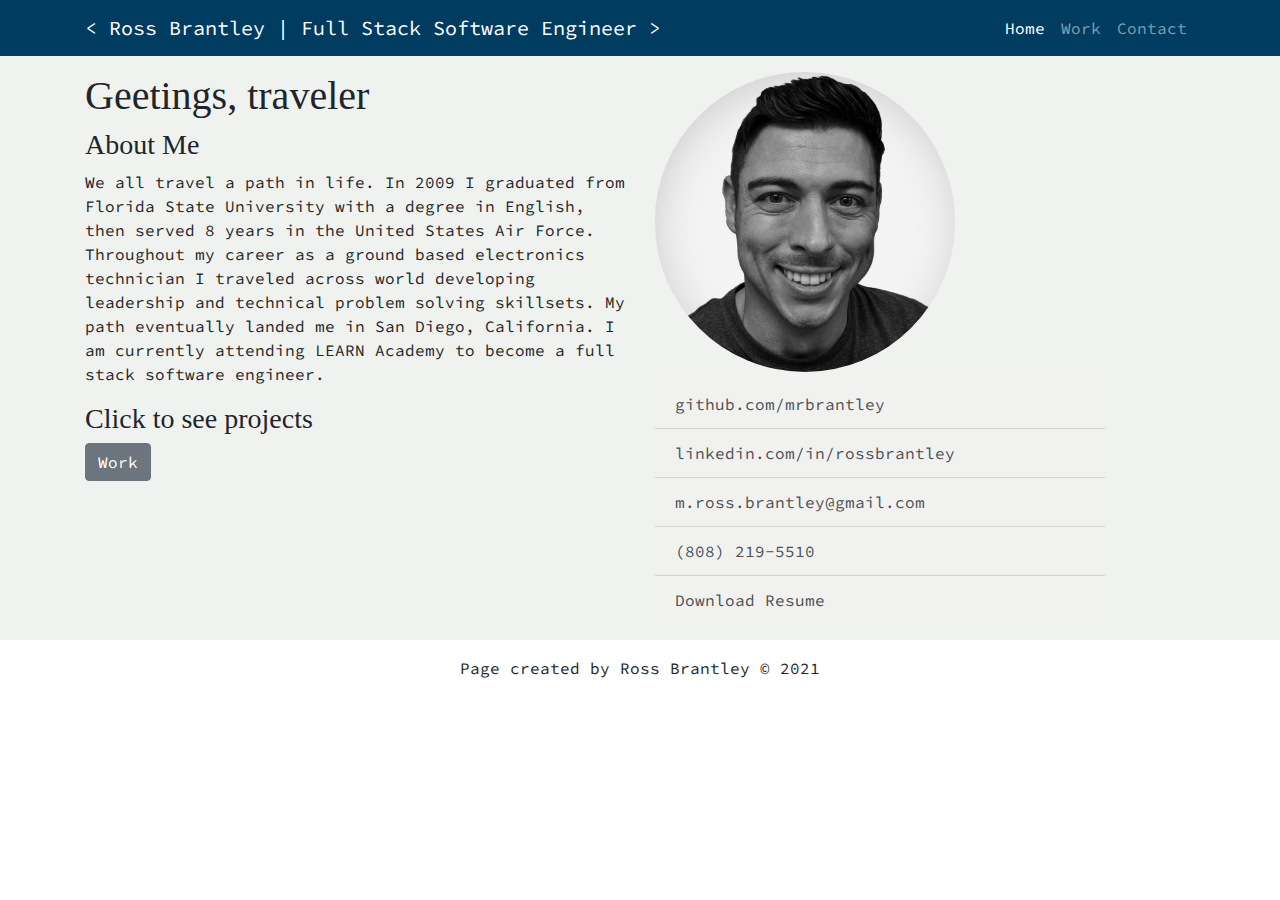
<file: index.html>
<!DOCTYPE html>
<html lang="en">
<head>
    <meta charset="UTF-8">
    <meta name="viewport" content="width=device-width, initial-scale=1.0">
    <meta http-equiv="X-UA-Compatible" content="ie=edge">
    <title>Ross Brantley Portfolio - Home</title>
    
    <link rel="stylesheet" href="https://maxcdn.bootstrapcdn.com/bootstrap/4.0.0/css/bootstrap.min.css" integrity="sha384-Gn5384xqQ1aoWXA+058RXPxPg6fy4IWvTNh0E263XmFcJlSAwiGgFAW/dAiS6JXm" crossorigin="anonymous">
    <script src="https://code.jquery.com/jquery-3.4.1.slim.min.js" integrity="sha384-J6qa4849blE2+poT4WnyKhv5vZF5SrPo0iEjwBvKU7imGFAV0wwj1yYfoRSJoZ+n" crossorigin="anonymous"></script>
    <script src="https://cdn.jsdelivr.net/npm/popper.js@1.16.0/dist/umd/popper.min.js" integrity="sha384-Q6E9RHvbIyZFJoft+2mJbHaEWldlvI9IOYy5n3zV9zzTtmI3UksdQRVvoxMfooAo" crossorigin="anonymous"></script>
    <script src="https://stackpath.bootstrapcdn.com/bootstrap/4.4.1/js/bootstrap.min.js" integrity="sha384-wfSDF2E50Y2D1uUdj0O3uMBJnjuUD4Ih7YwaYd1iqfktj0Uod8GCExl3Og8ifwB6" crossorigin="anonymous"></script>

    <link rel="stylesheet" href="style.css">
    <link rel="preconnect" href="https://fonts.googleapis.com">
    <link rel="preconnect" href="https://fonts.gstatic.com" crossorigin>
    <link href="https://fonts.googleapis.com/css2?family=Permanent+Marker&family=Source+Code+Pro:wght@500&display=swap" rel="stylesheet">

    <!-- <link rel="stylesheet" href="https://cdnjs.cloudflare.com/ajax/libs/font-awesome/5.13.0/css/all.css"/> -->

    <style>
        body {
            background-color: white;
        }
        footer {
            background-color: white;
        }
        #myLinks {
            max-width:450px;
        }
        .navbar {
            background-color: #003C5F;
        }
        .background {
            width: 100%;
            background-color: #F0F2EF;
        }
        .list-group-item, .list-group-item.disabled {
            background-color: #f1f2ef;
        }
        .list-group-item.active {
            background-color: #a2a2a2;
        }
        a.list-group-item.list-group-item-action:hover {
            color: #005F53;
        }
    </style>
</head>
<body>
    <!-- This is your navigation bar. See: https://getbootstrap.com/docs/4.0/components/navbar/-->
    <nav class="navbar navbar-expand-sm navbar-dark">
        <div class="container">
            <!-- Here is where you will add your name -->
            <a class="navbar-brand" href="#">&lt; Ross Brantley | Full Stack Software Engineer > </a>
            <button class="navbar-toggler d-lg-none" type="button" data-toggle="collapse" data-target="#collapsibleNavId" aria-controls="collapsibleNavId"
                aria-expanded="false" aria-label="Toggle navigation">
                <span class="navbar-toggler-icon"></span>
            </button>
            <div class="collapse navbar-collapse" id="collapsibleNavId">
                <ul class="navbar-nav ml-auto mt-lg-0">
                    <!-- In each list item (li) is where your links go -->
                    <li class="nav-item active">
                        <!-- This is a link -->
                        <a class="nav-link" href="index.html" disabled>Home <span class="sr-only">(current)</span></a>
                    </li>
                    <li class="nav-item">
                        <!-- This is a link -->
                        <a class="nav-link" href="work.html">Work</a>
                    </li>
                    <li class="nav-item">
                        <!-- This is a link -->
                        <a class="nav-link" href="contact.html">Contact</a>
                    </li>
                </ul>
            </div>
        </div>  
    </nav>
    <div class="background">
        <!-- The container contains the grid, which is where you will want to place all of your body content. The grid has 12 columns per row. One full row of content is 12 columns. 2 content columns are 6 each. 4 content columns are 3 per. And 6 content columns are 2 each. See: https://getbootstrap.com/docs/4.0/layout/overview/  
        <Main> tags are like <div> tags but tell google what kind of content is inside. Only 1 main tag per page. -->
        <main class="container">
            <div class="row">
                <!-- This column takes up 50% of the page:
                Note: Columns in a row need to add up to 12! --> 
                <div class="col-md-6 col-sm-12 mt-3 ">
                    <!-- <Header> tags are like <div> tags, but tell google what kind of content is inside. This is called Semantic HTML. Only 1 header tag per page. -->
                    <header><h1>Geetings, traveler</h1></header>
                    <div id="aboutMe">
                        <!-- Heading tags, or <H#> tags, are not the same as <Header>. They go from H1-H6 in order of what is important on your page. Typically, you will have 1 <h1> tag on a page, and multiple h2-h6 tags depending on your content. -->
                        <h3>About Me</h3>
                        <!-- The <p> tag is used to designate paragraphs of text -->
                        <p class="myText">
                            We all travel a path in life. In 2009 I graduated from Florida State University with a degree in English, then served 8 years in the United States Air Force. Throughout my career as a ground based electronics technician I traveled across world developing leadership and technical problem solving skillsets. My path eventually landed me in San Diego, California. I am currently attending LEARN Academy to become a full stack software engineer. 
                        </p>
                        <h3>Click to see projects</h3>
                        <!-- <p class="myText">
                            Click a project title to view details.
                        </p> -->
                        <div class="row">
                            <div class="col-sm-12 text-left">
                                <a href="work.html" class="btn btn-secondary btn-md">Work</a>
                            </div>
                        </div>

                        <!-- <div class="row">
                            <div class="col-sm-12 text-right">
                                <a href="work.html" class="btn btn-secondary btn-md">Pig Latin Translator</a>
                            </div>
                        </div>

                        <div class="row">
                            <div class="col-sm-12 text-bottom-left">
                                <a href="work.html" class="btn btn-secondary btn-md">Indiana Jones Treasure Hunt</a>
                            </div>
                        </div>

                        <div class="row">
                            <div class="col-sm-12 text-bottom-right">
                                <a href="work.html" class="btn btn-secondary btn-md">Arnold is Numero Uno</a>
                            </div>
                        </div> -->
                    
                    </div>
                </div>
                <!-- This column takes up 50% of the page-->
                <div class="col-md-6 col-sm-12 mt-3 mb-3">
                    <div id="myImage">
                        <!-- This is an image tag. Add a description of your image to the alt tag so that Google know what the image is. -->
                        <img class="profile" src="assets/images/profile-circle.jpg" alt="Ross Brantley Profile Image" height="auto" width="100%">
                    </div>
                    <div id="myLinks">
                        <!-- This is a list group. Even though we are not using <ol>, <ul>, or <li> we can still create a list group using classes. See: https://getbootstrap.com/docs/4.0/components/list-group/-->
                        <div class="list-group list-group-flush mt-2">
                            <!-- These are list items. -->
                            <a href="https://github.com/mrbrantley" target="_blank" class="list-group-item list-group-item-action"> <i class="fa-brands fa-github-square"></i>  github.com/mrbrantley
                            </a>
                            <a href="https://linkedin.com/in/rossbrantley" target="_blank" class="list-group-item list-group-item-action"><i class="fa-brands fa-linkedin"></i>  linkedin.com/in/rossbrantley</a>
                            <a href="mailto:m.ross.brantley@gmail.com?subject=Coming From Your Website" target="_blank" class="list-group-item list-group-item-action"><i class="fa-solid fa-envelope"></i>  m.ross.brantley@gmail.com</a>
                            <a href="tel:8082195510" class="list-group-item list-group-item-action"><i class="fas fa-mobile"></i>  (808) 219-5510</a>
                            <a href="assets/resume.pdf" class="list-group-item list-group-item-action" download="Ross Brantley Resume" target="_blank"><i class="fa-solid fa-file-user"></i>  Download Resume</a>
                        </div>
                    </div>
                </div>
            </div>
        </main>
    </div> 
    <!-- This is a <footer> tag which is another semantic HTML tag that tells google that the content inside is the last part of the website layout. We add a class of mt-3 which stands for margin-top, and how far from the top we put the margin. This number can go from 1-5. --->
    <footer>
        <div id="footerContent">
            <!-- This is a horizontal rule. It creates a line that spans across the whole page -->
            <p class="text-center mt-3">Page created by Ross Brantley &copy; 2021</p>
        </div>
    </footer>

    
</body>
</html>
</file>
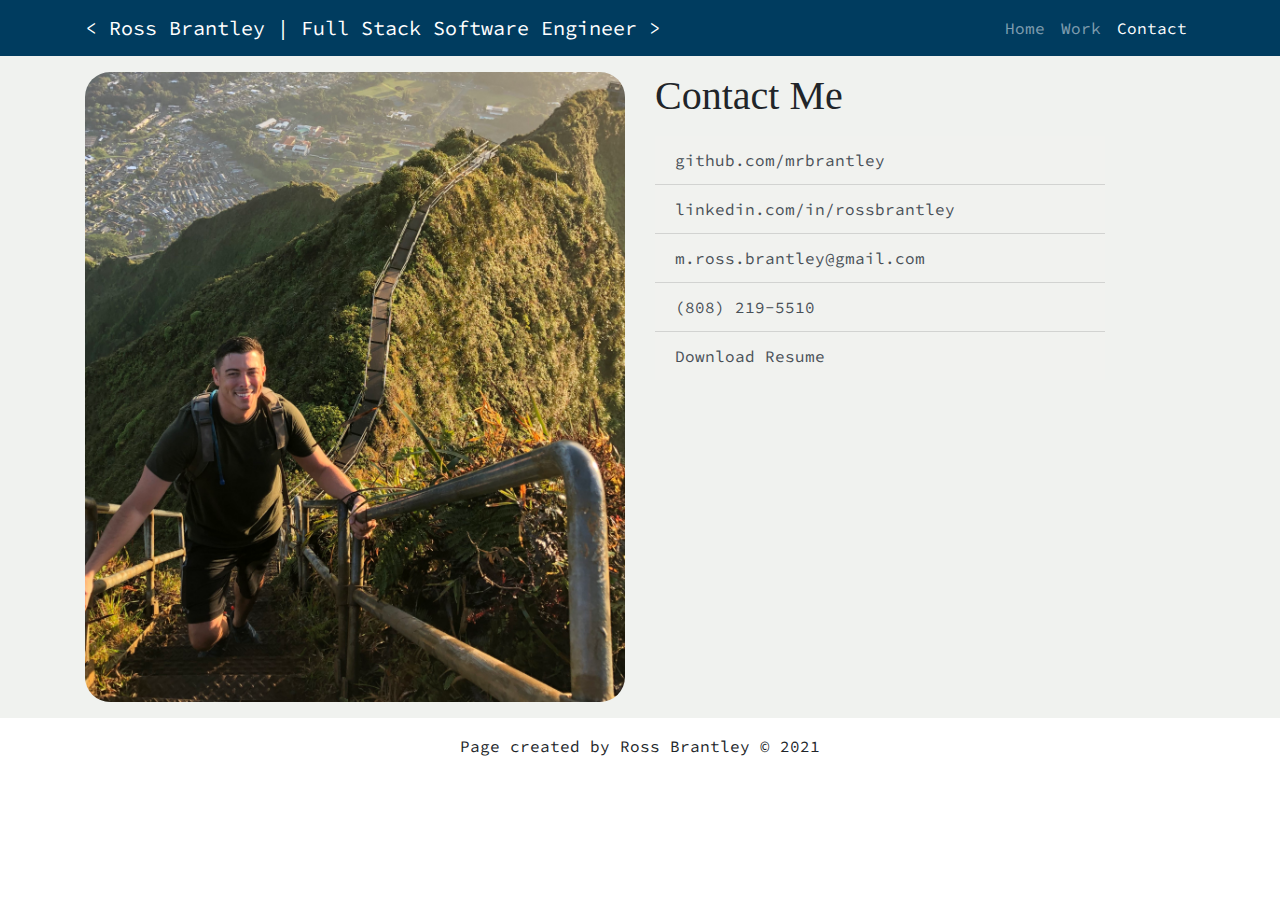
<file: contact.html>
<!DOCTYPE html>
<html lang="en">
<head>
    <meta charset="UTF-8">
    <meta name="viewport" content="width=device-width, initial-scale=1.0">
    <meta http-equiv="X-UA-Compatible" content="ie=edge">
    <title>Ross Brantley Portfolio - Work</title>
    <link rel="stylesheet" href="style.css">
    <link rel="stylesheet" href="https://maxcdn.bootstrapcdn.com/bootstrap/4.0.0/css/bootstrap.min.css" integrity="sha384-Gn5384xqQ1aoWXA+058RXPxPg6fy4IWvTNh0E263XmFcJlSAwiGgFAW/dAiS6JXm" crossorigin="anonymous">
    <script src="https://code.jquery.com/jquery-3.4.1.slim.min.js" integrity="sha384-J6qa4849blE2+poT4WnyKhv5vZF5SrPo0iEjwBvKU7imGFAV0wwj1yYfoRSJoZ+n" crossorigin="anonymous"></script>
    <script src="https://cdn.jsdelivr.net/npm/popper.js@1.16.0/dist/umd/popper.min.js" integrity="sha384-Q6E9RHvbIyZFJoft+2mJbHaEWldlvI9IOYy5n3zV9zzTtmI3UksdQRVvoxMfooAo" crossorigin="anonymous"></script>
    <script src="https://stackpath.bootstrapcdn.com/bootstrap/4.4.1/js/bootstrap.min.js" integrity="sha384-wfSDF2E50Y2D1uUdj0O3uMBJnjuUD4Ih7YwaYd1iqfktj0Uod8GCExl3Og8ifwB6" crossorigin="anonymous"></script>

    <link rel="stylesheet" href="style.css">
    <link rel="preconnect" href="https://fonts.googleapis.com">
    <link rel="preconnect" href="https://fonts.gstatic.com" crossorigin>
    <link href="https://fonts.googleapis.com/css2?family=Permanent+Marker&family=Source+Code+Pro:wght@500&display=swap" rel="stylesheet">

<style>
        body {
            background-color:white;
        }
        footer {
            background-color: white;
        }
        .navbar {
            background-color: #003C5F;
        }
        #myLinks {
            max-width:450px;
        }
        .background {
            width: 100%;
            background-color: #F0F2EF;
        }
        .list-group-item, .list-group-item.disabled {
        background-color: #f1f2ef;
        }
        .list-group-item.active {
            background-color: #a2a2a2;
        }
        a.list-group-item.list-group-item-action:hover {
            color: #005F53;
        }
    </style>
 
</head>
<body>
    <!-- This is your navigation bar. See: https://getbootstrap.com/docs/4.0/components/navbar/-->
    <nav class="navbar navbar-expand-sm navbar-dark">
        <div class="container">
            <!-- Here is where you will add your name -->
            <a class="navbar-brand" href="#">&lt; Ross Brantley | Full Stack Software Engineer > </a>
            <button class="navbar-toggler d-lg-none" type="button" data-toggle="collapse" data-target="#collapsibleNavId" aria-controls="collapsibleNavId"
                aria-expanded="false" aria-label="Toggle navigation">
                <span class="navbar-toggler-icon"></span>
            </button>
            <div class="collapse navbar-collapse" id="collapsibleNavId">
                <ul class="navbar-nav ml-auto mt-lg-0">
                    <!-- In each list item (li) is where your links go -->
                    <li class="nav-item">
                        <!-- This is a link -->
                        <a class="nav-link" href="index.html">Home </a>
                    </li>
                    <li class="nav-item">
                        <!-- This is a link -->
                        <a class="nav-link" href="work.html">Work</a>
                    </li>
                    <li class="nav-item active">
                        <!-- This is a link -->
                        <a class="nav-link" href="contact.html" disabled>Contact <span class="sr-only">(current)</span></a>
                    </li>
                </ul>
            </div>
        </div>
    </nav>
    <div class="background">
        <!-- The container contains all of your body content -->
        <main class="container">
            <div class="row">
                <div class="col-md-6 col-sm-12 mt-3 mb-3">
                    <div id="myImage">
                        <!-- Your image goes here -->
                        <img class="rounded-corners" src="assets/images/stairway.jpg" alt="Ross Brantley Stairway" height="auto" width="100%">
                    </div>
                </div>
                <div class="col-md-6 col-sm-12">
                    <div class="row">
                        <div class="col-sm-12 mt-3">
                            <header><h1>Contact Me</h1></header>
                        </div>
                    </div>
                    <div class="row">
                        <div class="col-sm-12">
                            <!-- Your links go here -->
                            <div id="myLinks">
                                <!-- This is a list group. Even though we are not using <ol>, <ul>, or <li> we can still create a list group using classes. See: https://getbootstrap.com/docs/4.0/components/list-group/-->
                                <div class="list-group list-group-flush mt-2">
                                    <!-- These are list items. -->
                                    <a href="https://github.com/mrbrantley" target="_blank" class="list-group-item list-group-item-action">
                                        github.com/mrbrantley
                                    </a>
                                    <a href="https://linkedin.com/in/rossbrantley" target="_blank" class="list-group-item list-group-item-action">linkedin.com/in/rossbrantley</a>
                                    <a href="mailto:m.ross.brantley@gmail.com?subject=Coming From Your Portfolio" target="_blank" class="list-group-item list-group-item-action">m.ross.brantley@gmail.com</a>
                                    <a href="tel:5555551212" class="list-group-item list-group-item-action">(808) 219-5510</a>
                                    <a href="assets/resume.pdf" class="list-group-item list-group-item-action" download="Ross Brantley Resume" target="_blank">Download Resume</a>
                                </div>
                            </div>
                        </div>
                    </div>
                </div>
            </div>
        </main>
    </div>
    <footer>
        <div id="footerContent">
            <!-- This is a horizontal rule. It creates a line that spans across the whole page -->
            <p class="text-center mt-3">Page created by Ross Brantley &copy; 2021</p>
        </div>
    </footer>
   </body>
</html>
</file>
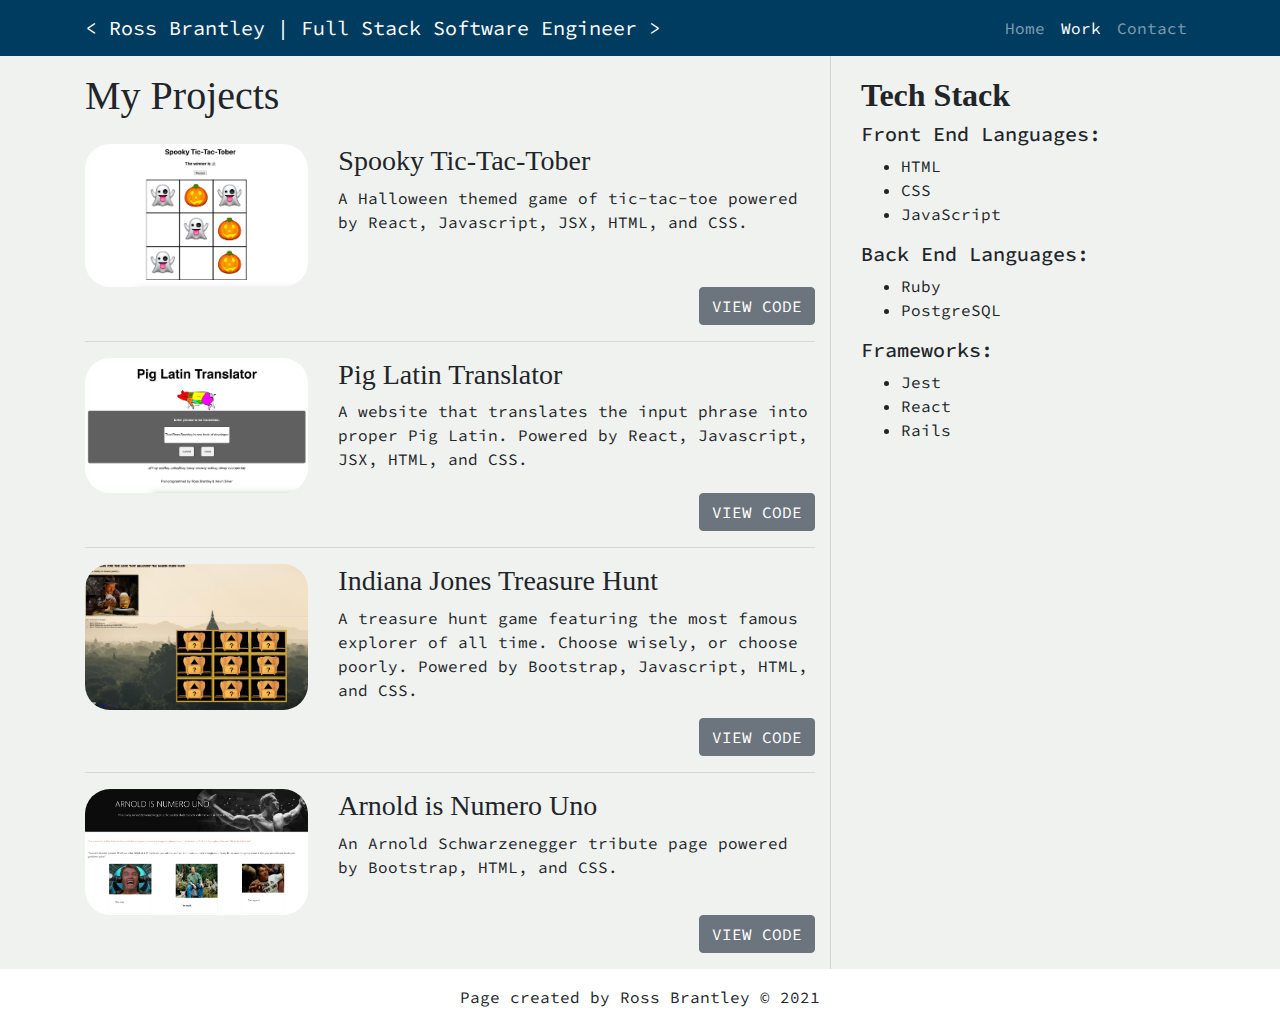
<file: work.html>
<!DOCTYPE html>
<html lang="en">
<head>
    <meta charset="UTF-8">
    <meta name="viewport" content="width=device-width, initial-scale=1.0">
    <meta http-equiv="X-UA-Compatible" content="ie=edge">
    <title>Ross Brantley Portfolio - Work</title>
    <link rel="stylesheet" href="https://maxcdn.bootstrapcdn.com/bootstrap/4.0.0/css/bootstrap.min.css" integrity="sha384-Gn5384xqQ1aoWXA+058RXPxPg6fy4IWvTNh0E263XmFcJlSAwiGgFAW/dAiS6JXm" crossorigin="anonymous">
    <script src="https://code.jquery.com/jquery-3.4.1.slim.min.js" integrity="sha384-J6qa4849blE2+poT4WnyKhv5vZF5SrPo0iEjwBvKU7imGFAV0wwj1yYfoRSJoZ+n" crossorigin="anonymous"></script>
    <script src="https://cdn.jsdelivr.net/npm/popper.js@1.16.0/dist/umd/popper.min.js" integrity="sha384-Q6E9RHvbIyZFJoft+2mJbHaEWldlvI9IOYy5n3zV9zzTtmI3UksdQRVvoxMfooAo" crossorigin="anonymous"></script>
    <script src="https://stackpath.bootstrapcdn.com/bootstrap/4.4.1/js/bootstrap.min.js" integrity="sha384-wfSDF2E50Y2D1uUdj0O3uMBJnjuUD4Ih7YwaYd1iqfktj0Uod8GCExl3Og8ifwB6" crossorigin="anonymous"></script>

    <link rel="stylesheet" href="style.css">
    <link rel="preconnect" href="https://fonts.googleapis.com">
    <link rel="preconnect" href="https://fonts.gstatic.com" crossorigin>
    <link href="https://fonts.googleapis.com/css2?family=Permanent+Marker&family=Source+Code+Pro:wght@500&display=swap" rel="stylesheet">

    <style>
        body {
            background-color: white;
        }
        footer {
            background-color: white;
        }
        #whatIKnow {
            border-left: 1px solid rgba(0,0,0,.125);
            padding: 20px 30px;
        }
        #myLinks {
            max-width:450px;
        }
        .navbar {
            background-color: #003C5F;
        }
        .background {
            width: 100%;
            background-color: #F0F2EF;
        }
        @media screen and (max-width:767px) {
            #whatIKnow {
                border-left: none;
                padding: 15px;
                border-top: 1px solid rgba(0,0,0,.125);
            }
        }
    </style>
</head>
<body>
    <!-- This is your navigation bar. See: https://getbootstrap.com/docs/4.0/components/navbar/-->
    <nav class="navbar navbar-expand-sm navbar-dark">
        <div class="container">
            <!-- Here is where you will add your name -->
            <a class="navbar-brand" href="#">&lt; Ross Brantley | Full Stack Software Engineer > </a>
            <button class="navbar-toggler d-lg-none" type="button" data-toggle="collapse" data-target="#collapsibleNavId" aria-controls="collapsibleNavId"
                aria-expanded="false" aria-label="Toggle navigation">
                <span class="navbar-toggler-icon"></span>
            </button>
            <div class="collapse navbar-collapse" id="collapsibleNavId">
                <ul class="navbar-nav ml-auto mt-lg-0">
                    <!-- In each list item (li) is where your links go -->
                    <li class="nav-item">
                        <!-- This is a link -->
                        <a class="nav-link" href="index.html">Home </a>
                    </li>
                    <li class="nav-item active">
                        <!-- This is a link -->
                        <a class="nav-link" href="work.html" disabled>Work <span class="sr-only">(current)</span></a>
                    </li>
                    <li class="nav-item">
                        <!-- This is a link -->
                        <a class="nav-link" href="contact.html">Contact</a>
                    </li>
                </ul>
            </div>
        </div>
    </nav>
    <div class="background">
        <!-- The container contains all of your body content -->
        <main class="container">
            <div class="row">
                <!-- This colum takes up 75% of the page-->
                <div class="col-lg-8 col-md-8 mt-3 mb-3">
                    <div class="row">
                        <div class="col-sm-12">
                            <header><h1>My Projects</h1></header>
                        </div>
                    </div>
                    <!-- This is the first entry of your projects -->
                    <div class="row mt-3" id="tic-tac-toe">
                        <div class="col-lg-4 col-md-12">
                            <div>
                                <img class="rounded-corners" src="assets/images/spooky.png" alt="Tic Tac Toe Image" width="100%" height="auto">
                            </div>
                        </div>
                        <div class="col-lg-8 col-md-12">
                            <h3>Spooky Tic-Tac-Tober</h3>
                            <p>A Halloween themed game of tic-tac-toe powered by React, Javascript, JSX, HTML, and CSS.</p>
                        </div>
                    </div>
                    <div class="row">
                        <div class="col-sm-12 text-right">
                            <a href="https://github.com/mrbrantley/Spooky-Tic-Tac-Tober" target="_blank" class="btn btn-secondary btn-md">VIEW CODE</a>
                        </div>
                    </div>
                    <!-- This is a horizontal rule, which is used to divide content -->
                    <hr>
                    <!-- This is the second entry of your projects -->
                    <div class="row mt-3" id="pig-latin">
                        <div class="col-lg-4 col-md-12">
                            <div>
                                <img class="rounded-corners" src="assets/images/pig-latin.png" alt="Pig Latin Image" width="100%" height="auto">
                            </div>
                        </div>
                        <div class="col-lg-8 col-md-12">
                            <h3>Pig Latin Translator</h3>
                            <p>A website that translates the input phrase into proper Pig Latin. Powered by React, Javascript, JSX, HTML, and CSS. </p>
                        </div>
                    </div>
                    <div class="row">
                        <div class="col-sm-12 text-right">
                            <a href="https://github.com/mrbrantley/Pig-Latin-Translator" target="_blank" class="btn btn-secondary btn-md">VIEW CODE</a>
                        </div>
                    </div>

                    <!-- This is a horizontal rule, which is used to divide content -->
                    <hr>
                    <!-- This is the third entry of your projects -->
                    <div class="row mt-3" id="indiana-jones">
                        <div class="col-lg-4 col-md-12">
                            <div>
                                <img class="rounded-corners" src="assets/images/indiana.png" alt="Treasure Hunt Image" width="100%" height="auto">
                            </div>
                        </div>
                        <div class="col-lg-8 col-md-12">
                            <h3>Indiana Jones Treasure Hunt</h3>
                            <p>A treasure hunt game featuring the most famous explorer of all time. Choose wisely, or choose poorly. Powered by Bootstrap, Javascript, HTML, and CSS. </p>
                            
                        </div>
                    </div>
                    <div class="row">
                        <div class="col-sm-12 text-right">
                            <a href="https://github.com/mrbrantley/Indiana-Jones-Treasure-Hunt" target="_blank" class="btn btn-secondary btn-md">VIEW CODE</a>
                        </div>
                    </div>

                    <!-- This is a horizontal rule, which is used to divide content -->
                    <hr>
                    <!-- This is the fourth entry of your projects -->
                    <div class="row mt-3">
                        <div class="col-lg-4 col-md-12" id="arnold-tribute">
                            <div>
                                <img class="rounded-corners" src="assets/images/arnold.jpg" alt="Arnold Image" width="100%" height="auto">
                            </div>
                        </div>
                        <div class="col-lg-8 col-md-12">
                            <h3>Arnold is Numero Uno</h3>
                            <p>An Arnold Schwarzenegger tribute page powered by Bootstrap, HTML, and CSS. </p>
                        </div>
                    </div>
                    <div class="row">
                        <div class="col-sm-12 text-right">
                            <a href="https://github.com/mrbrantley/Arnold-Is-Numero-Uno" target="_blank" class="btn btn-secondary btn-md">VIEW CODE</a>
                        </div>
                    </div>

                </div>

                <!-- This column takes up 25% of the page-->
                <div class="col-lg-4 col-md-4 col-sm-12" id="whatIKnow">
                    <div class="row">
                        <div class="col-sm-12">
                            <h2><strong>Tech Stack</strong></h2>
                        </div>
                    </div>
                    <!-- This is your first entry-->
                    <div class="row">
                        <div class="col-sm-12">
                            <h5>Front End Languages:</h5>
                            <ul>
                                <li>HTML</li>
                                <li>CSS</li>
                                <li>JavaScript</li>
                            </ul>
                        </div>
                    </div>
                    <!-- This is your second entry-->
                    <div class="row">
                        <div class="col-sm-12">
                            <h5>Back End Languages:</h5>
                            <ul>
                                <li>Ruby</li>
                                <li>PostgreSQL</li>
                            </ul>
                        </div>
                    </div>
                    <!-- This is your third entry -->
                    <div class="row">
                        <div class="col-sm-12">
                            <h5>Frameworks:</h5>
                            <ul>
                                <li>Jest</li>
                                <li>React</li>
                                <li>Rails</li>
                            </ul>
                        </div>
                    </div>
                </aside>
            </div>
        </main>
    </div>
    <footer class="footer">
        <div id="footerContent">
            <!-- This is a horizontal rule. It creates a line that spans across the whole page -->
            <p class="text-center mt-3">Page created by Ross Brantley &copy; 2021</p>
        </div>
    </footer>
</body>
</html>
</file>
<file: style.css>
.profile {
  border-radius: 55%;
  width: 300px;
}

.rounded-corners {
  border-radius: 25px;
}


h1{
  font-family: 'Permanent Marker', cursive;
}

h2{
  font-family: 'Permanent Marker', cursive;
}

h3{
  font-family: 'Permanent Marker', cursive;
}

h5{
  font-family: 'Source Code Pro', monospace;
}

p{
  font-family: 'Source Code Pro', monospace;
}

a{
  font-family: 'Source Code Pro', monospace;
}

li{
  font-family: 'Source Code Pro', monospace;
}
</file>
